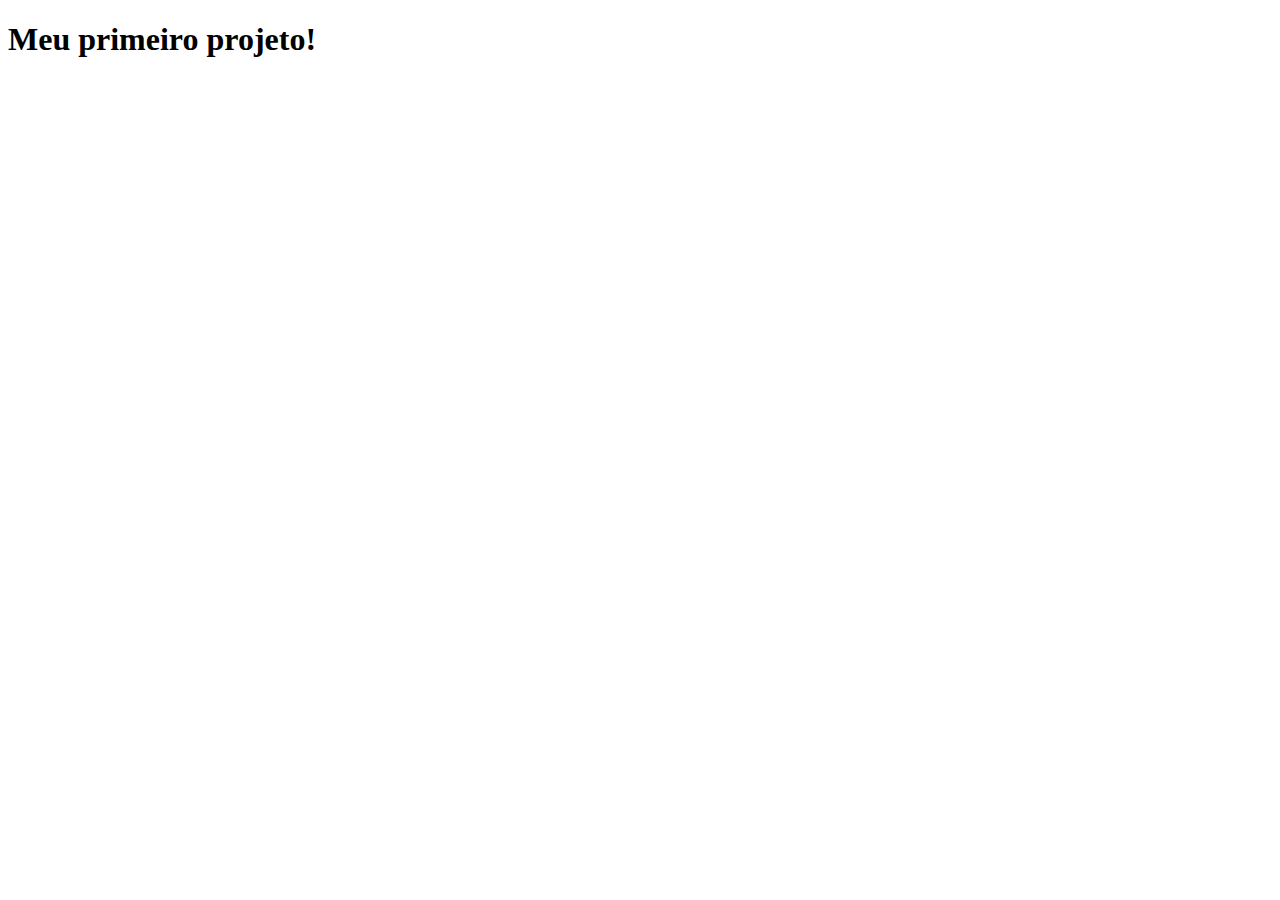
<file: aula_javascript/index.html>
<!DOCTYPE html>
<html lang="en">
<head>
    <meta charset="UTF-8">
    <meta http-equiv="X-UA-Compatible" content="IE=edge">
    <meta name="viewport" content="width=device-width, initial-scale=1.0">
    <title>Meu primeiro projeto</title>
</head>
<body>
    <h1>Meu primeiro projeto!</h1>

    <script src="script.js"></script>
</body>
</html>
</file>
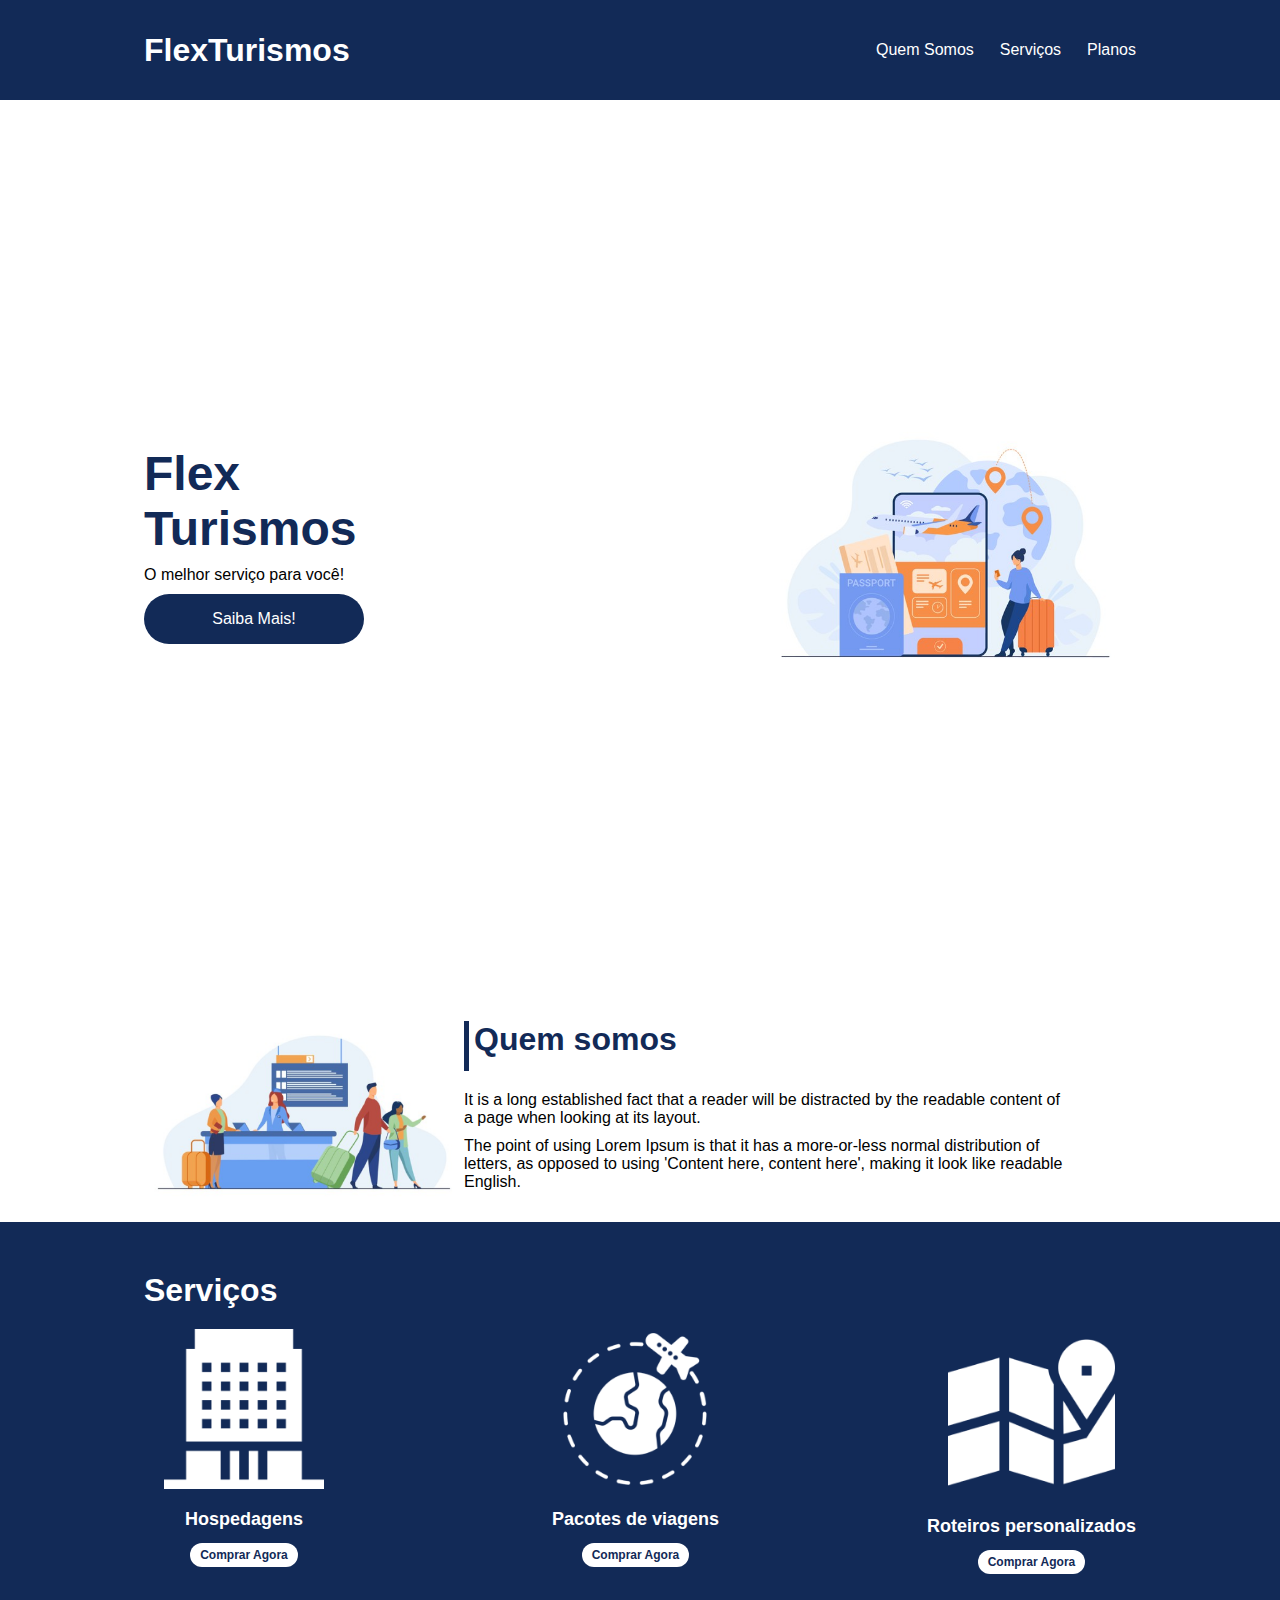
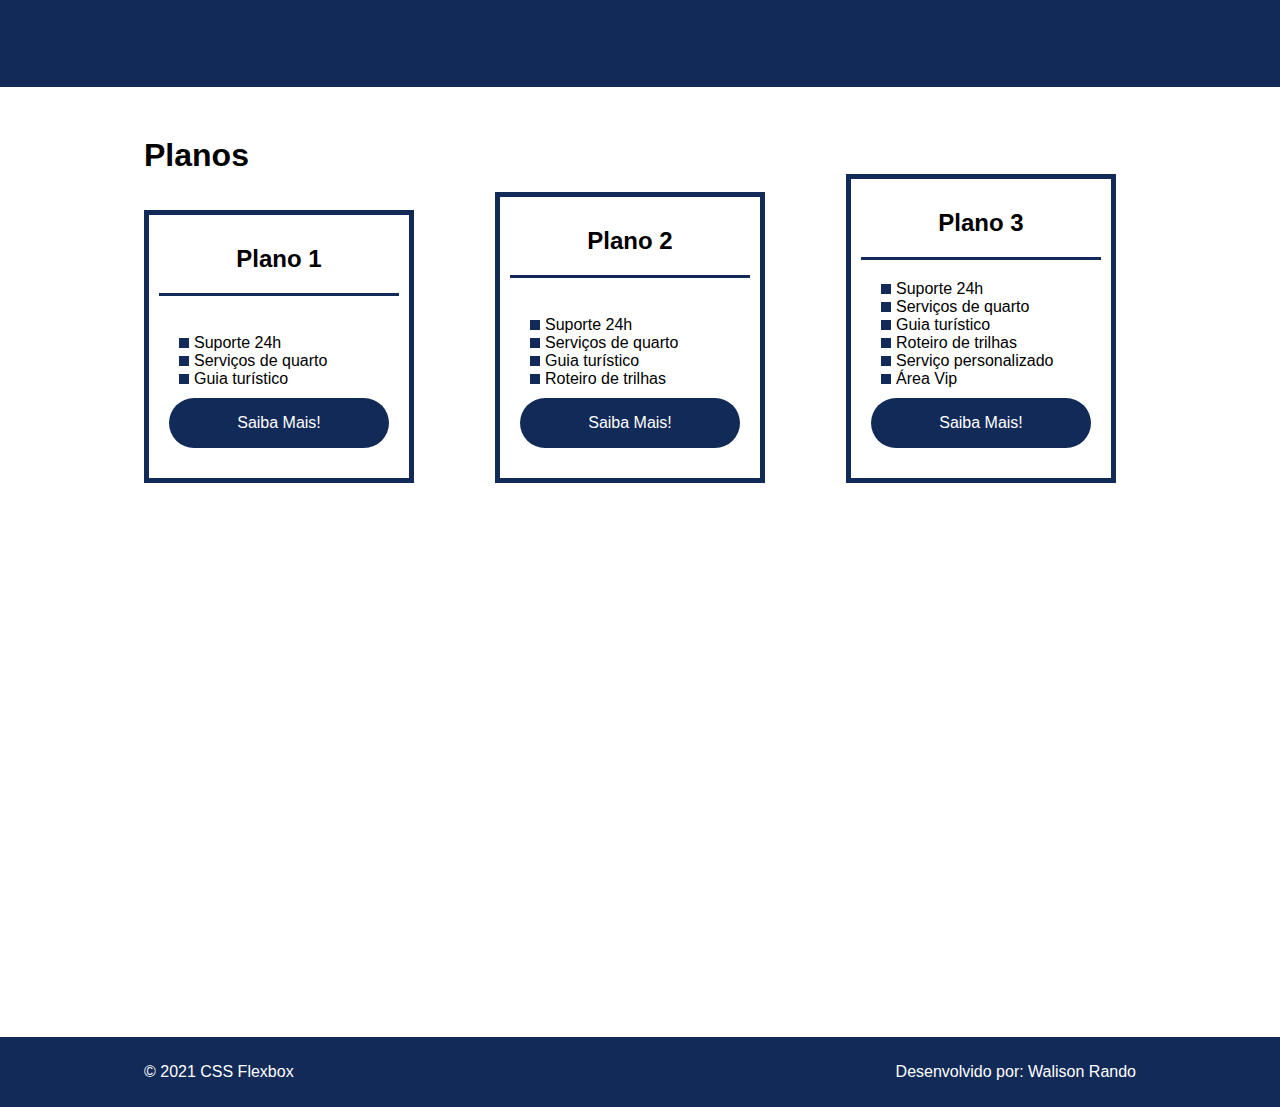
<file: aula_flexbox/flex-projeto/index.html>
<!DOCTYPE html>
<html lang="pt-br">
<head>
    <meta charset="UTF-8">
    <meta name="viewport" content="width=device-width, initial-scale=1.0">
    <title>Flex Turismos</title>
    <link rel="stylesheet" href="./style.css">
</head>
<body>
    <header>
        <div class="flex-container menu">
            <div><h1>FlexTurismos</h1></div>
            <ul class="list-items">
                <li><a href="#quem-somos">Quem Somos</a></li>
                <li><a href="#servicos">Serviços</a></li>
                <li><a href="#planos">Planos</a></li>
            </ul>
        </div>
    </header>

    <div class="flex-container apresentacao">
        <div class="texto-apresentacao">
            <h1>Flex <br>Turismos</h1>
            <p>O melhor serviço para você!</p>
            <a class="btn" href="">Saiba Mais!</a>
        </div>

        <div>
            <div><img src="./images/0-main.png" alt="banner de apresentação"></div>
        </div>
    </div>

    <div class="flex-container" id="quem-somos">
        <div>
            <img src="./images/1-quem-somos.png" alt="balcão de atendimento">
        </div>

        <div>
            <h2>Quem somos</h2>
            <p>It is a long established fact that a reader will be distracted by the readable content of a page when looking at its layout. </p>
            <p>The point of using Lorem Ipsum is that it has a more-or-less normal distribution of letters, as opposed to using 'Content here, content here', making it look like readable English.</p>
        </div>
    </div>

    <div class="container-externo">
        <div class="flex-container" id="servicos">
            <div>
                <h2>Serviços</h2>
            </div>

            <div class="list-servicos">
                <div class="item-servico">
                    <div><img src="./images/icon-2.png" alt="hospedagens"></div>
                    <p>Hospedagens</p>
                    <a href="#">Comprar Agora</a>
                </div>

                <div class="item-servico">
                    <div><img src="./images/icon-1.png" alt="pacote de viagens"></div>
                    <p>Pacotes de viagens</p>
                    <a href="#">Comprar Agora</a>
                </div>

                <div class="item-servico">
                    <div><img src="./images/icon-3.png" alt="roteiros personalizados"></div>
                    <p>Roteiros personalizados</p>
                    <a href="#">Comprar Agora</a>
                </div>

            </div>
        </div>
    </div>

    <div class="flex-container" id="planos">

        <div><h2>Planos</h2></div>

        <div class="list-planos">
            <div class="item-plano">
                <h3>Plano 1</h3>
                <br>
                <ul>
                    <li>Suporte 24h</li>
                    <li>Serviços de quarto</li>
                    <li>Guia turístico</li>
                </ul>
                <a class="btn" href="#">Saiba Mais!</a>
            </div>
    
            <div class="item-plano">
                <h3>Plano 2</h3>
                <br>
                <ul>
                    <li>Suporte 24h</li>
                    <li>Serviços de quarto</li>
                    <li>Guia turístico</li>
                    <li>Roteiro de trilhas</li>
                </ul>
                <a class="btn" href="#">Saiba Mais!</a>
            </div>
    
            <div class="item-plano">
                <h3>Plano 3</h3>
                <ul>
                    <li>Suporte 24h</li>
                    <li>Serviços de quarto</li>
                    <li>Guia turístico</li>
                    <li>Roteiro de trilhas</li>
                    <li>Serviço personalizado</li>
                    <li>Área Vip</li>
                </ul>
                <a class="btn" href="#">Saiba Mais!</a>
            </div>
        </div>
    </div>

    <footer>
        <div class="flex-container footer">
            <p>&copy; 2021 CSS Flexbox</p>
            <p>Desenvolvido por: Walison Rando</p>
        </div>
    </footer>
</body>
</html>
</file>
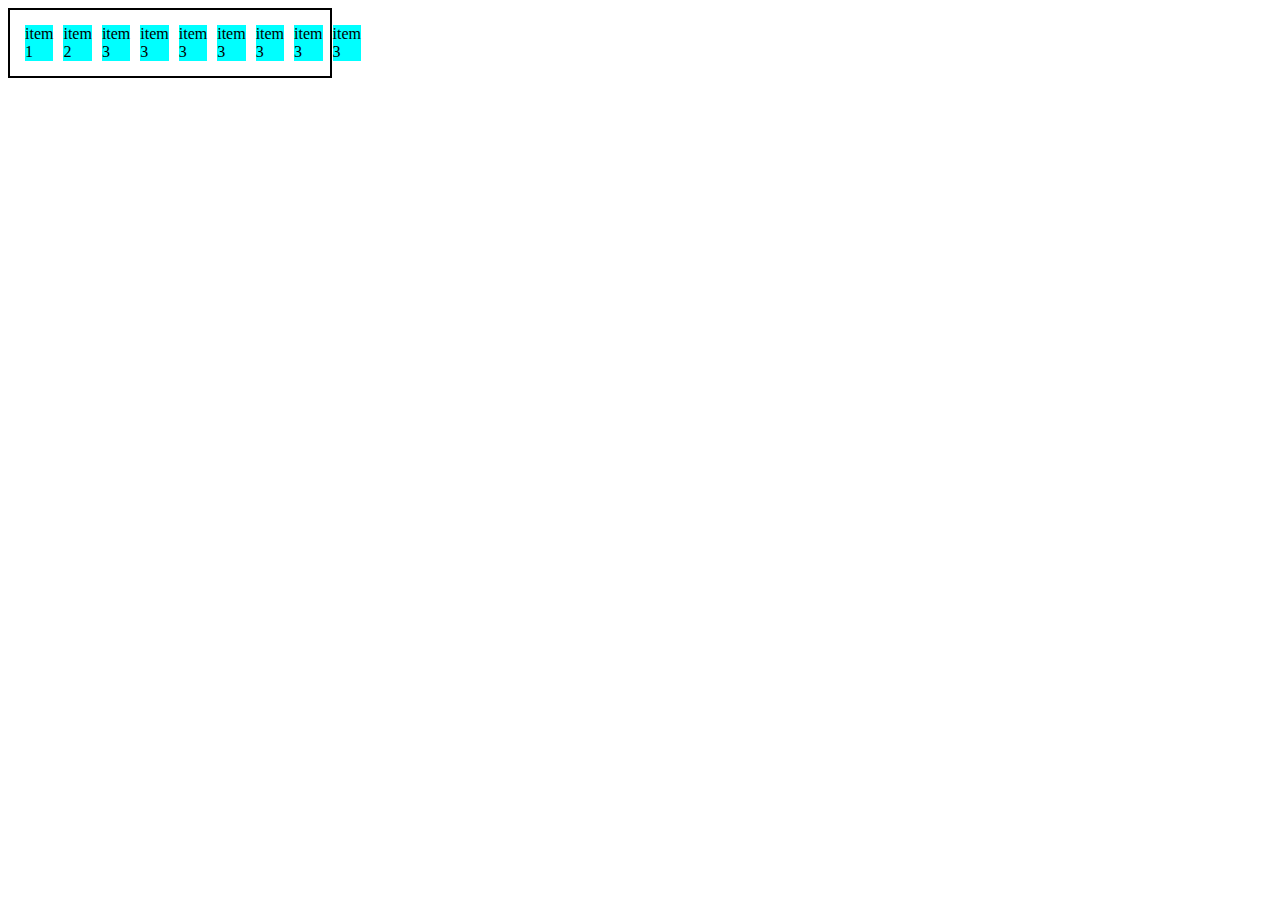
<file: aula_flexbox/0-display-flex.html>
<!DOCTYPE html>
<html lang="en">
<head>
    <meta charset="UTF-8">
    <meta name="viewport" content="width=device-width, initial-scale=1.0">
    <title>Fundamentos - display flex</title>
    <style>
        .flex{
            max-width: 300px;
            padding: 10px;
            border: 2px solid black;
            display: flex;
        }

        .item{
            background-color: aqua;
            margin: 5px;
        }
    </style>
</head>
<body>
    <div class="flex">
        <div class="item">item 1</div>
        <div class="item">item 2</div>
        <div class="item">item 3</div>
        <div class="item">item 3</div>
        <div class="item">item 3</div>
        <div class="item">item 3</div>
        <div class="item">item 3</div>
        <div class="item">item 3</div>
        <div class="item">item 3</div>
    </div>
</body>
</html>
</file>
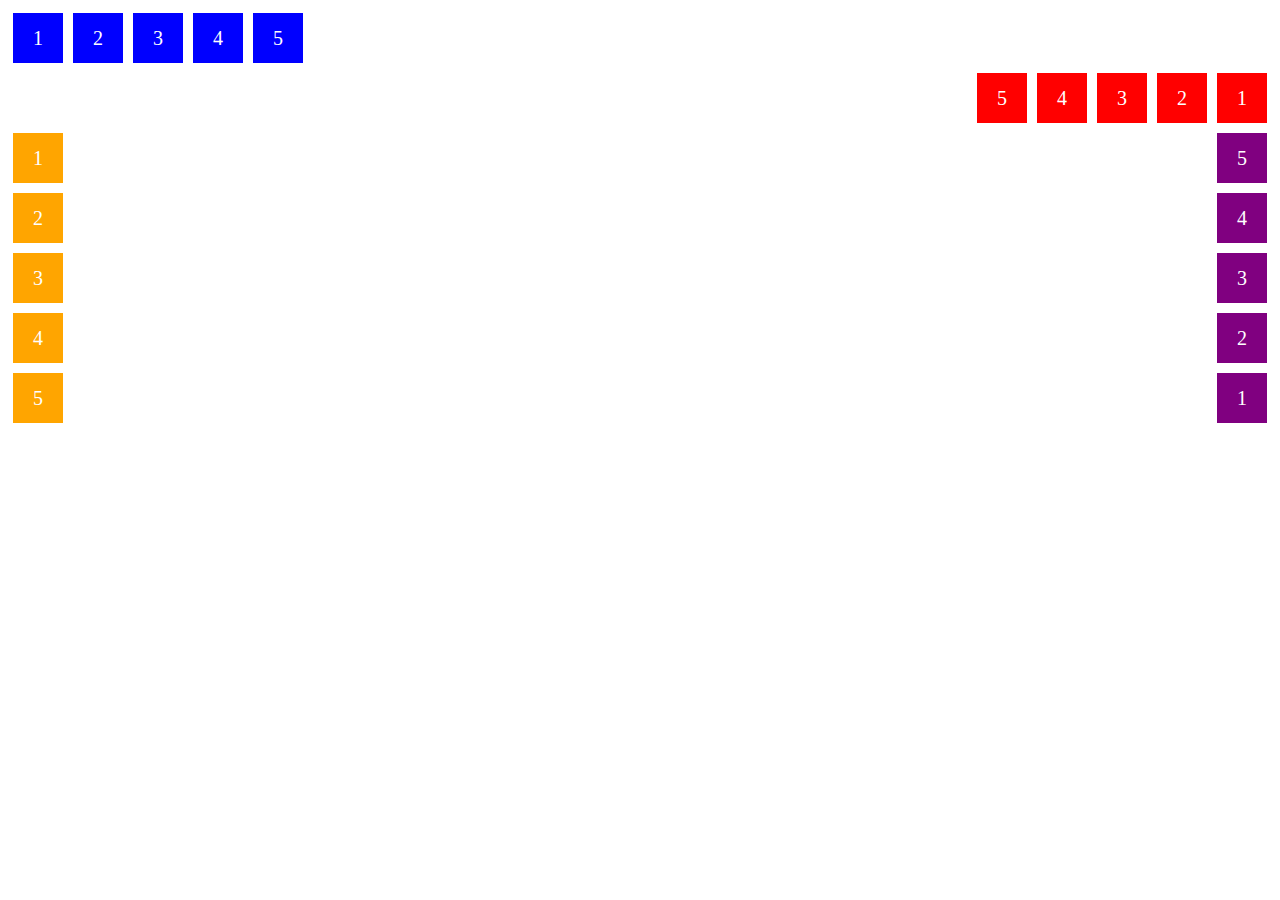
<file: aula_flexbox/1-flex-direction.html>
<!DOCTYPE html>
<html lang="en">
<head>
    <meta charset="UTF-8">
    <meta name="viewport" content="width=device-width, initial-scale=1.0">
    <title>Fundamentos - Flex direction</title>

    <style>
        .flex-container{
            margin: 0;
            padding: 0;
            display: flex;
            list-style: none;
        }

        .flex-item{
            background: blue;
            height: 50px;
            width: 50px;
            line-height: 50px;
            font-size: 20px;
            color: white;
            text-align: center;
            margin: 5px;
        }

        .row{
            flex-direction: row;
        }

        .row-reverse{
            flex-direction: row-reverse;
        }

        .row-reverse li{
            background-color: red;
        }

        .column{
            float: left;
            flex-direction: column;
        }

        .column li{
            background: orange;
        }

        .column-reverse{
            float: right;
            flex-direction: column-reverse;
        }

        .column-reverse li{
            background: purple;
        }

    </style>
</head>
<body>
    <ul class="flex-container row">
        <li class="flex-item">1</li>
        <li class="flex-item">2</li>
        <li class="flex-item">3</li>
        <li class="flex-item">4</li>
        <li class="flex-item">5</li>
    </ul>

    <ul class="flex-container row-reverse">
        <li class="flex-item">1</li>
        <li class="flex-item">2</li>
        <li class="flex-item">3</li>
        <li class="flex-item">4</li>
        <li class="flex-item">5</li>
    </ul>

    <ul class="flex-container column">
        <li class="flex-item">1</li>
        <li class="flex-item">2</li>
        <li class="flex-item">3</li>
        <li class="flex-item">4</li>
        <li class="flex-item">5</li>
    </ul>

    <ul class="flex-container column-reverse">
        <li class="flex-item">1</li>
        <li class="flex-item">2</li>
        <li class="flex-item">3</li>
        <li class="flex-item">4</li>
        <li class="flex-item">5</li>
    </ul>
</body>
</html>
</file>
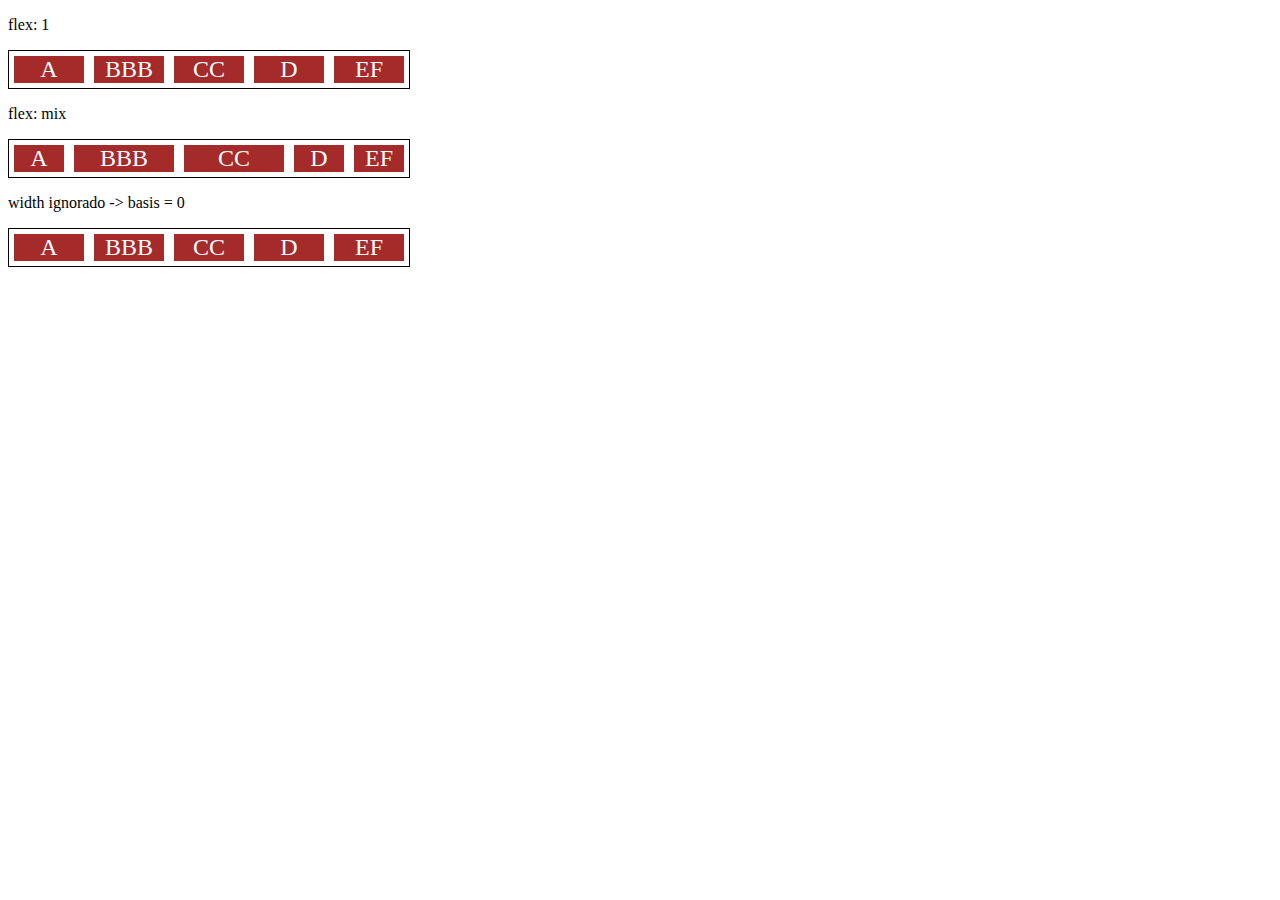
<file: aula_flexbox/10-flex.html>
<!DOCTYPE html>
<html lang="en">
<head>
    <meta charset="UTF-8">
    <meta name="viewport" content="width=device-width, initial-scale=1.0">
    <title>Fundamentos - flex</title>
    <style>
        .flex-container{
            display: flex;
            border: 1px solid black;
            max-width: 400px;
            margin-bottom: 10px;
        }

        .item{
            background-color: brown;
            color: white;
            font-size: 24px;
            text-align: center;
            margin: 5PX;
        }

        .flex-1{
            flex: 1; 
            /* grow = 1, shrink = 1, basis = 0 */
        }

        .largura{
            width: 200px;
            /* min-width: 250px; */
        }

        .flex-2{
            flex: 2; 
            /* grow = 2, shrink = 1, basis = 0 */
        }

    </style>
</head>
<body>
    <p>flex: 1</p>
    <div class="flex-container">
        <div class="item flex-1">A</div>
        <div class="item flex-1">BBB</div>
        <div class="item flex-1">CC</div>
        <div class="item flex-1">D</div>
        <div class="item flex-1">EF</div>
    </div>

    <p>flex: mix</p>
    <div class="flex-container">
        <div class="item flex-1">A</div>
        <div class="item flex-2">BBB</div>
        <div class="item flex-2">CC</div>
        <div class="item flex-1">D</div>
        <div class="item flex-1">EF</div>
    </div>

    <p>width ignorado -> basis = 0</p>

    <div class="flex-container">
        <div class="item flex-1 largura">A</div>
        <div class="item flex-1 largura">BBB</div>
        <div class="item flex-1 largura">CC</div>
        <div class="item flex-1 largura">D</div>
        <div class="item flex-1 largura">EF</div>
    </div>
</body>
</html>
</file>
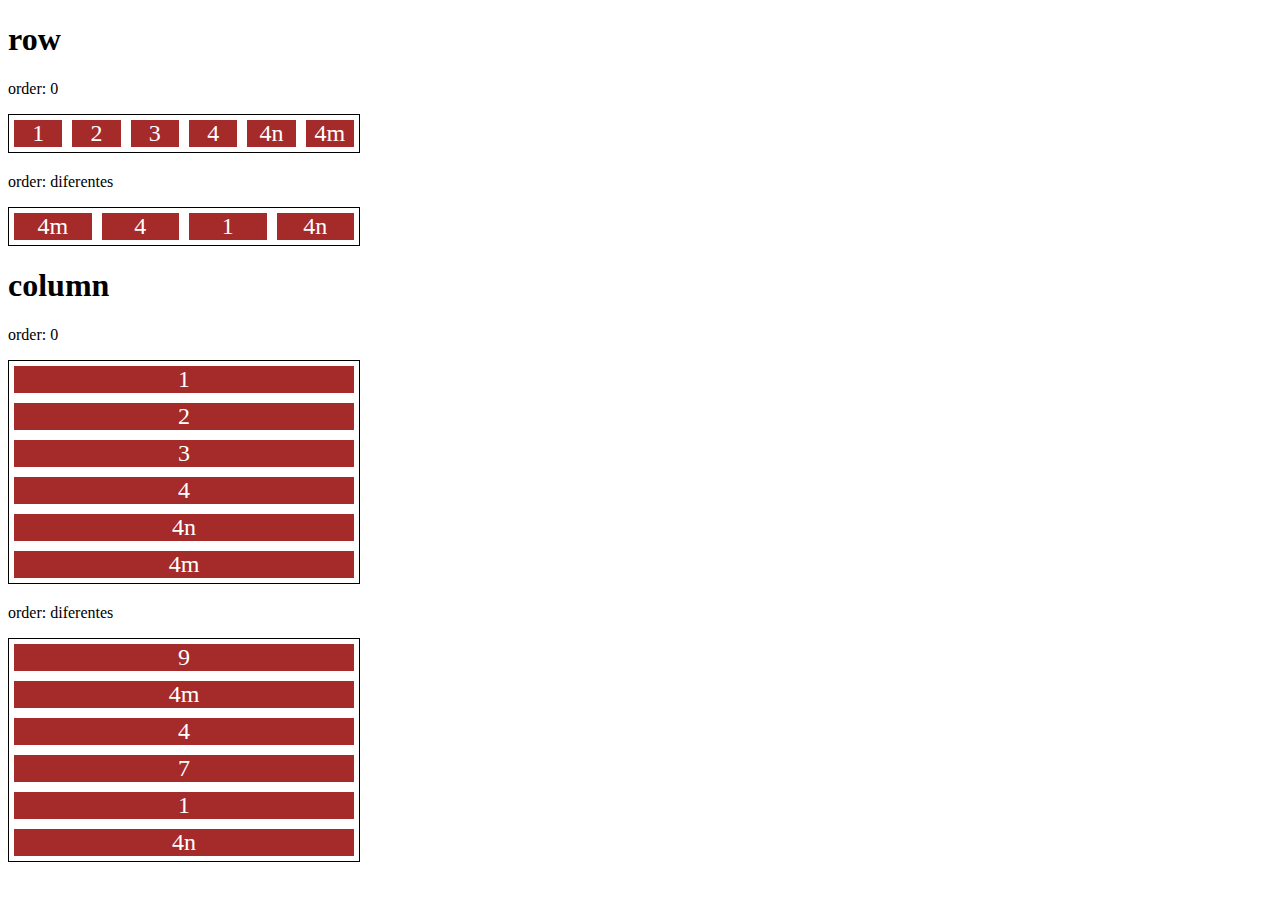
<file: aula_flexbox/11-order.html>
<!DOCTYPE html>
<html lang="en">
<head>
    <meta charset="UTF-8">
    <meta name="viewport" content="width=device-width, initial-scale=1.0">
    <title>Fundamentos - order</title>

    <style>
        .flex-container{
            display: flex;
            max-width: 350px;
            border: 1px solid black;
            margin-bottom: 20px;
        }

        .item{
            flex: 1;
            background: brown;
            color: white;
            text-align: center;
            font-size: 24px;
            margin: 5px;
        }
        .o1{
            order: 1;
        }

        .o2{
            order: 2;
        }

        .o3{
            order: 3;
        }

        .o4{
            order: 4;
        }

        .direction{
            flex-direction: column;
        }
    </style>
</head>
<body>
    <h1>row</h1>
    <p>order: 0</p>
    <div class="flex-container">
        <div class="item">1</div>
        <div class="item">2</div>
        <div class="item">3</div>
        <div class="item">4</div>
        <div class="item">4n</div>
        <div class="item">4m</div>
    </div>

    <p>order: diferentes</p>
    <div class="flex-container">
        <div class="item o3">1</div>
        <div class="item o2">4</div>
        <div class="item o3">4n</div>
        <div class="item o1">4m</div>
    </div>


    <h1>column</h1>
    <p>order: 0</p>
    <div class="flex-container direction">
        <div class="item">1</div>
        <div class="item">2</div>
        <div class="item">3</div>
        <div class="item">4</div>
        <div class="item">4n</div>
        <div class="item">4m</div>
    </div>

    <p>order: diferentes</p>
    <div class="flex-container direction">
        <div class="item o3">7</div>
        <div class="item o1">9</div>
        <div class="item o3">1</div>
        <div class="item o2">4</div>
        <div class="item o3">4n</div>
        <div class="item o1">4m</div>
    </div>
</body>
</html>
</file>
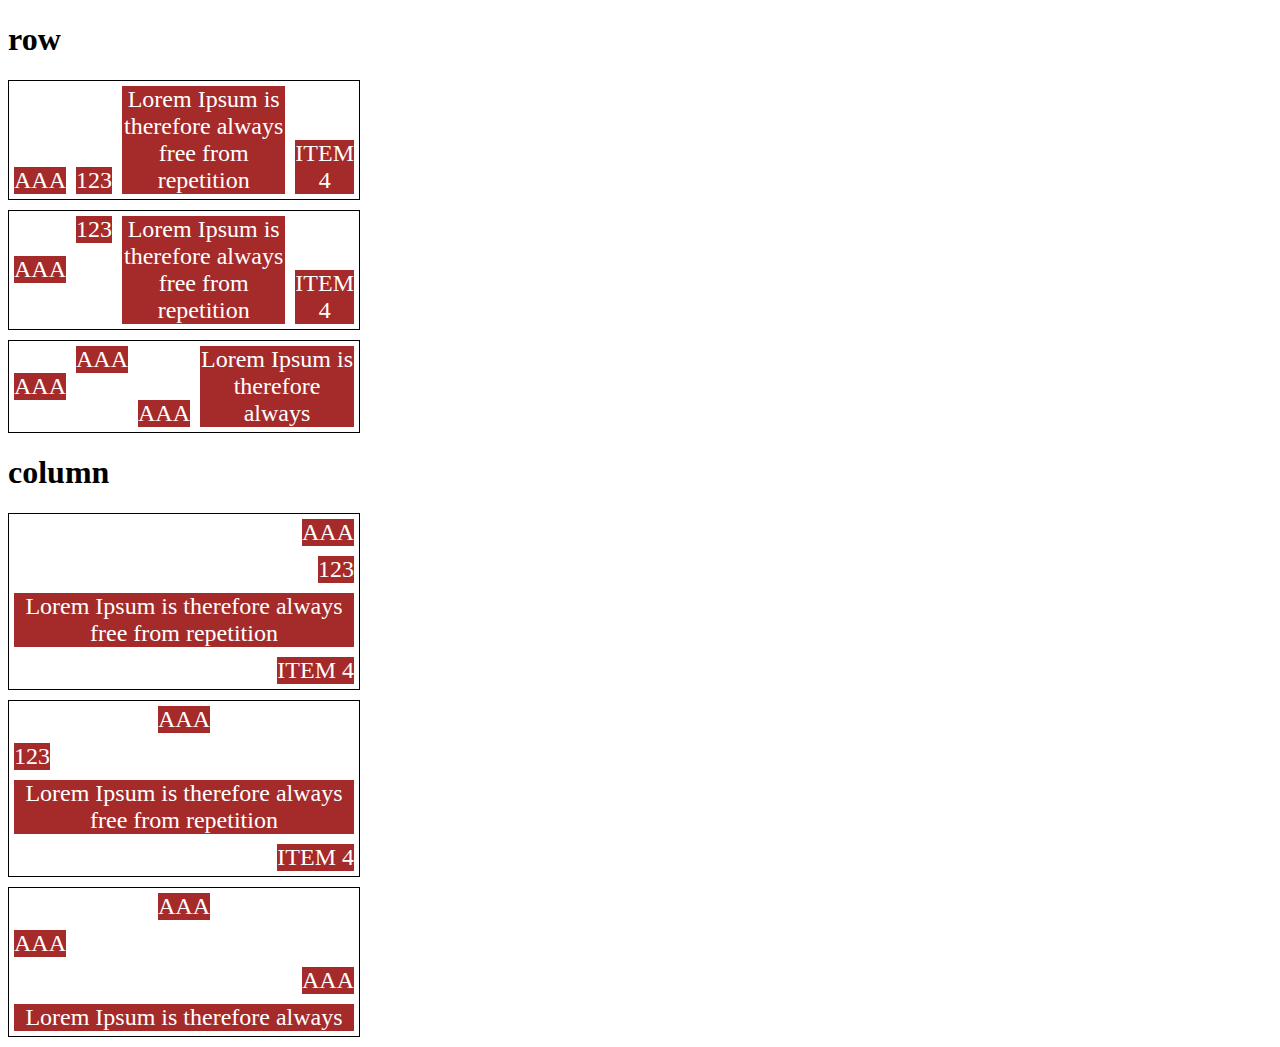
<file: aula_flexbox/13-align-self.html>
<!DOCTYPE html>
<html lang="en">
<head>
    <meta charset="UTF-8">
    <meta name="viewport" content="width=device-width, initial-scale=1.0">
    <title>Fundamnetos - align self</title>

    <style>
        .flex-container{
            max-width: 350px;
            border: 1px solid;
            margin-bottom: 10px;
            display: flex;
        }

        .align-container{
            align-items: flex-end;
        }

        .item{
            background-color: brown;
            color: white;
            font-size: 24px;
            text-align: center;
            margin: 5px;
        }

        .center{
            align-self: center;
        }

        .start{
            align-self: flex-start;
        }

        .end{
            align-self: flex-end;
        }

        .baseline{
            align-self: baseline;
        }

        .stretch{
            align-self: stretch;
        }

        .auto{
            align-self: auto;
        }

        .direction{
            flex-direction: column;
        }
    </style>
</head>
<body>

    <h1>row</h1>
    <section class="flex-container align-container">
        <div class="item auto">AAA</div>
        <div class="item auto">123</div>
        <div class="item auto">Lorem Ipsum is therefore always free from repetition</div>
        <div class="item auto">ITEM 4</div>
    </section>

    <section class="flex-container">
        <div class="item center">AAA</div>
        <div class="item start">123</div>
        <div class="item stretch">Lorem Ipsum is therefore always free from repetition</div>
        <div class="item end">ITEM 4</div>
    </section>

    <section class="flex-container">
        <div class="item center">AAA</div>
        <div class="item start">AAA</div>
        <div class="item end">AAA</div>
        <div class="item stretch">Lorem Ipsum is therefore always</div>
    </section>

    <h1>column</h1>

    <section class="flex-container align-container direction">
        <div class="item auto">AAA</div>
        <div class="item auto">123</div>
        <div class="item auto">Lorem Ipsum is therefore always free from repetition</div>
        <div class="item auto">ITEM 4</div>
    </section>

    <section class="flex-container direction">
        <div class="item center">AAA</div>
        <div class="item start">123</div>
        <div class="item stretch">Lorem Ipsum is therefore always free from repetition</div>
        <div class="item end">ITEM 4</div>
    </section>

    <section class="flex-container direction">
        <div class="item center">AAA</div>
        <div class="item start">AAA</div>
        <div class="item end">AAA</div>
        <div class="item stretch">Lorem Ipsum is therefore always</div>
    </section>
    
    
</body>
</html>
</file>
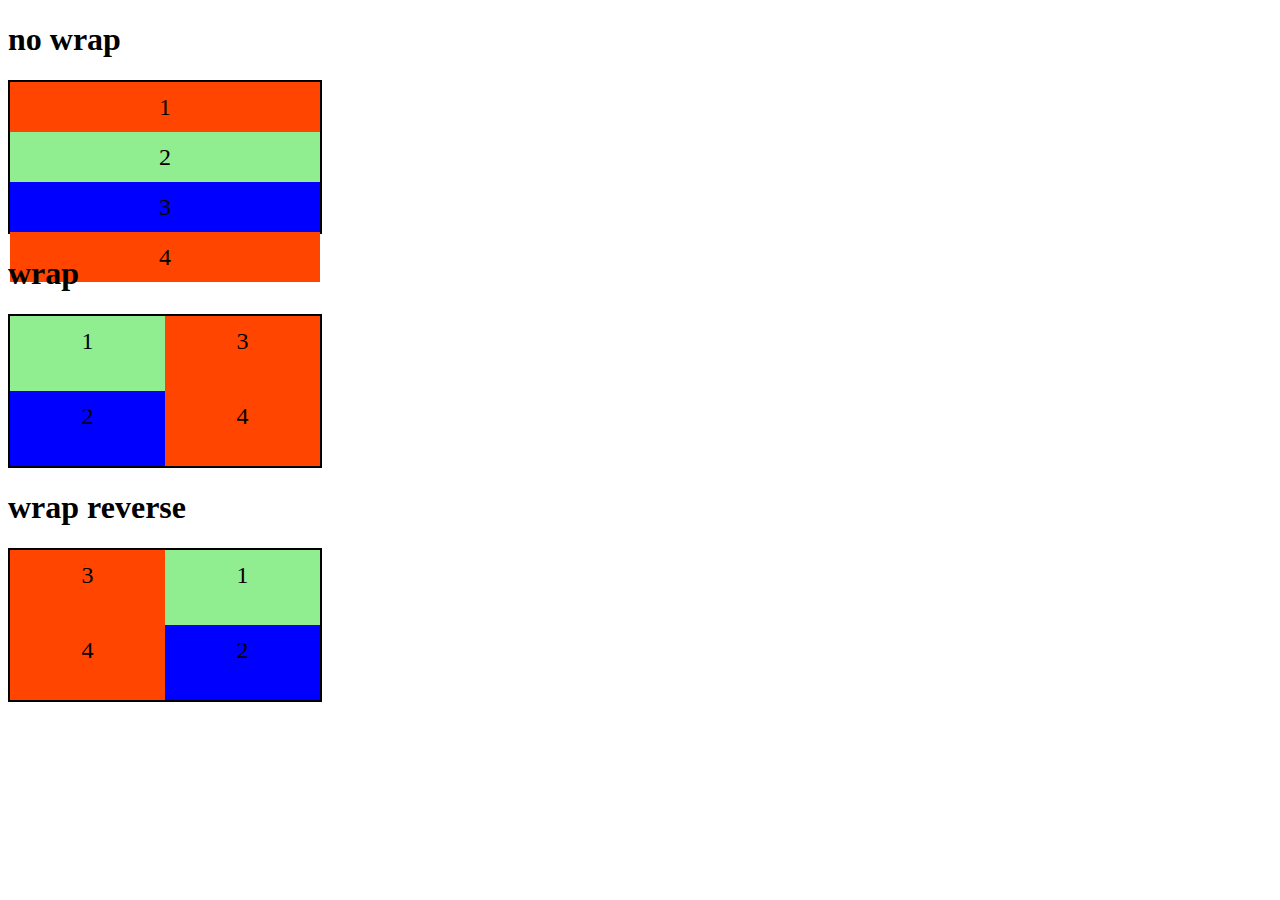
<file: aula_flexbox/2-flex-wrap.html>
<!DOCTYPE html>
<html lang="en">
<head>
    <meta charset="UTF-8">
    <meta name="viewport" content="width=device-width, initial-scale=1.0">
    <title>Fundamentos - flex wrap</title>

    <style>
        .flex-container{
            display: flex;
            flex-direction: column;
            height: 150px;
            border: 2px solid black;
            max-width: 310px;
        }

        .item{
            font-size: 24px;
            height: 50%;
            text-align: center;
            min-width: 100px;
            line-height: 50px;
        }

        .nowrap{
            flex-wrap: nowrap;
        }

        .wrap{
            flex-wrap: wrap;
        }

        .wrap-reverse{
            flex-wrap: wrap-reverse;
        }

        .blue{
            background-color: blue;
        }

        .green{
            background-color: lightgreen;
        }

        .orange{
            background-color: orangered;
        }
    </style>
</head>
<body>
    <h1>no wrap</h1>

    <div class="flex-container nowrap">
        <div class="item orange">1</div>
        <div class="item green">2</div>
        <div class="item blue">3</div>
        <div class="item orange">4</div>
    </div>

    <h1>wrap</h1>

    <div class="flex-container wrap">
        <div class="item green">1</div>
        <div class="item blue">2</div>
        <div class="item orange">3</div>
        <div class="item orange">4</div>
    </div>

    <h1>wrap reverse</h1>

    <div class="flex-container wrap-reverse">
        <div class="item green">1</div>
        <div class="item blue">2</div>
        <div class="item orange">3</div>
        <div class="item orange">4</div>
    </div>


</body>
</html>
</file>
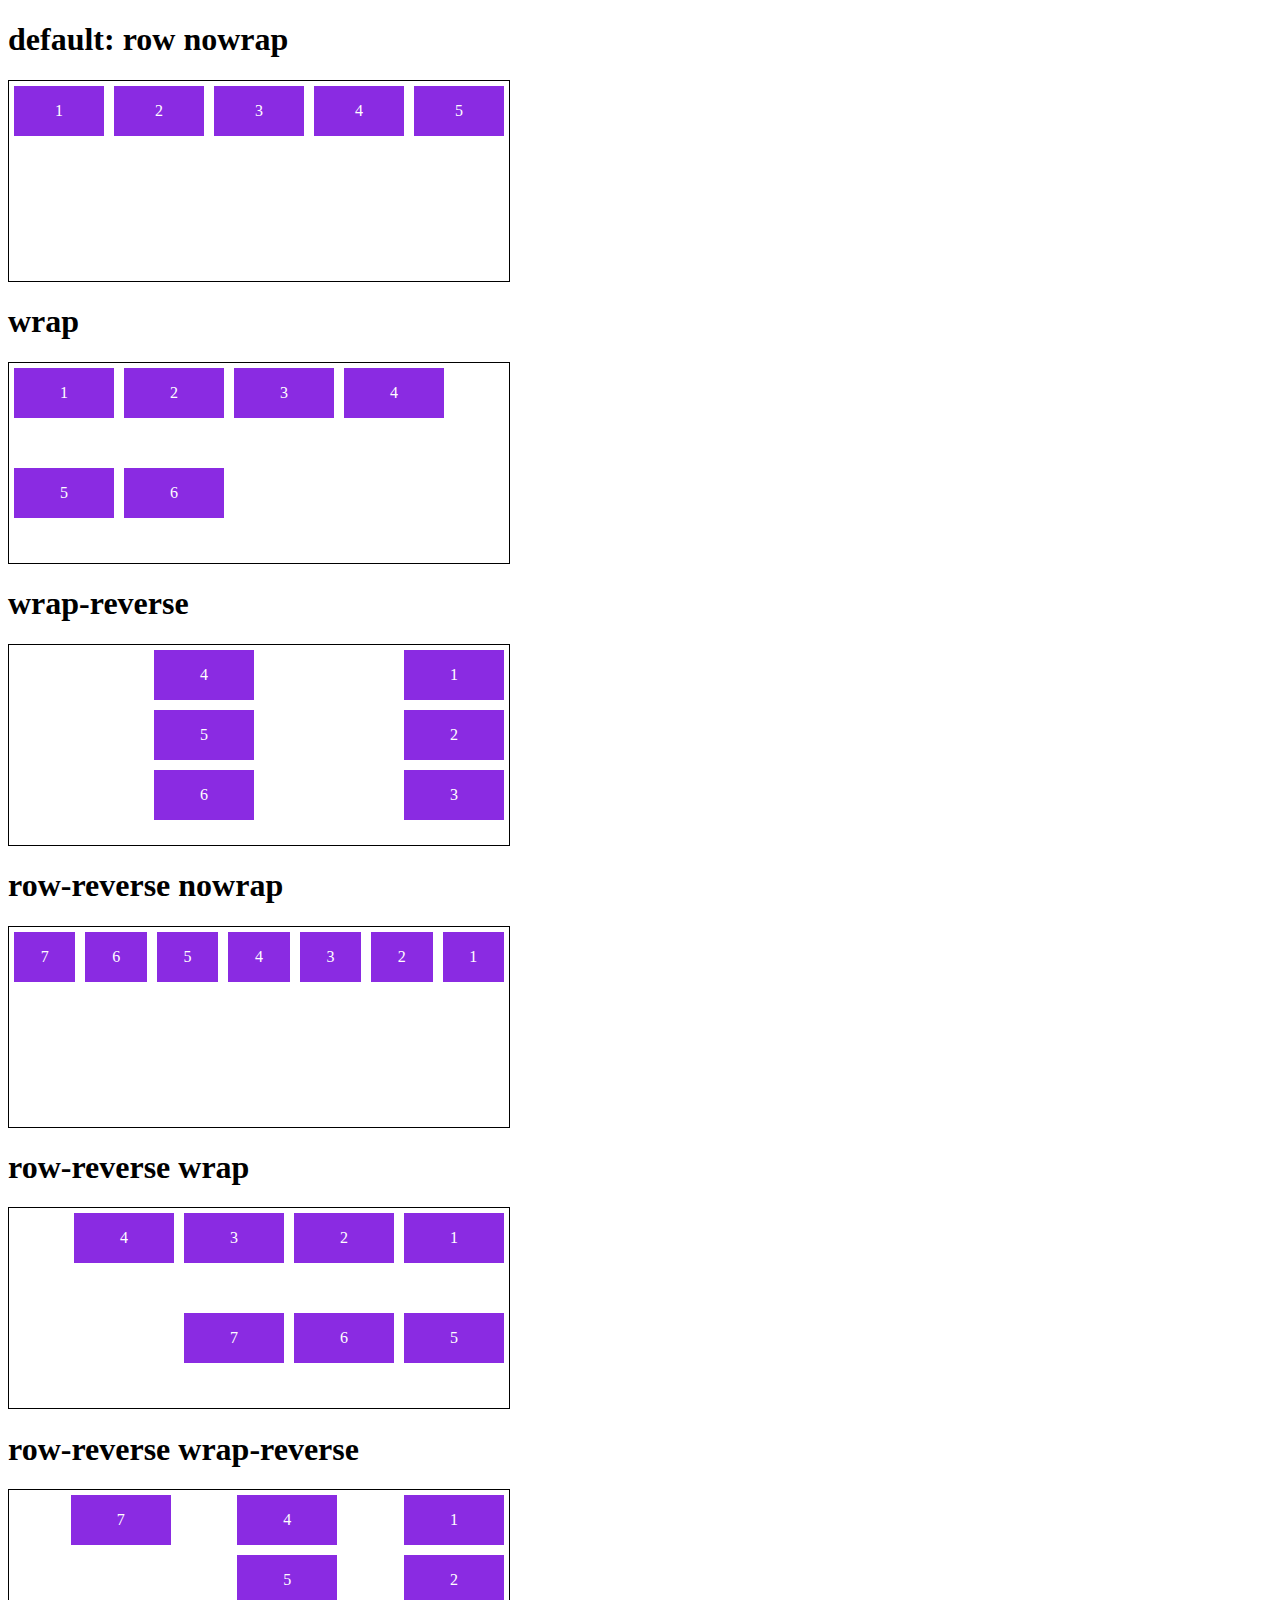
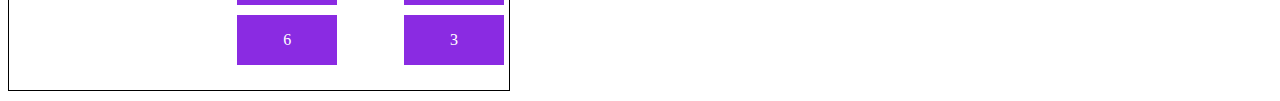
<file: aula_flexbox/3-flex-flow.html>
<!DOCTYPE html>
<html lang="en">
<head>
    <meta charset="UTF-8">
    <meta name="viewport" content="width=device-width, initial-scale=1.0">
    <title>Fundamentos - flex flow</title>

    <style>
        .flex-container{
            display: flex;
            border: 1px solid black;
            max-width: 500px;
            margin-bottom: 10px;
            height: 200px;
        }

        .default{
            flex-flow: row nowrap;
        }

        .wrap{
            flex-flow: row wrap;
        }

        .wrap-reverse{
            flex-flow: column wrap-reverse;
        }

        .r-nowrap{
            flex-flow: row-reverse nowrap;
        }

        .r-wrap{
            flex-flow: row-reverse wrap;
        }

        .rr-wrap{
            flex-flow: column wrap-reverse;
        }

        .item{
            background-color: blueviolet;
            margin: 5px;
            color: white;
            text-align: center;
            width: 100px;
            height: 50px;
            line-height: 50px;
        }
    </style>
</head>
<body>
    <h1>default: row nowrap</h1>
    <div class="flex-container default">
        <div class="item">1</div>
        <div class="item">2</div>
        <div class="item">3</div>
        <div class="item">4</div>
        <div class="item">5</div>
    </div>

    <h1>wrap</h1>
    <div class="flex-container wrap">
        <div class="item">1</div>
        <div class="item">2</div>
        <div class="item">3</div>
        <div class="item">4</div>
        <div class="item">5</div>
        <div class="item">6</div>
    </div>

    <h1>wrap-reverse</h1>
    <div class="flex-container wrap-reverse">
        <div class="item">1</div>
        <div class="item">2</div>
        <div class="item">3</div>
        <div class="item">4</div>
        <div class="item">5</div>
        <div class="item">6</div>
    </div>

    <h1>row-reverse nowrap</h1>
    <div class="flex-container r-nowrap">
        <div class="item">1</div>
        <div class="item">2</div>
        <div class="item">3</div>
        <div class="item">4</div>
        <div class="item">5</div>
        <div class="item">6</div>
        <div class="item">7</div>
    </div>

    <h1>row-reverse wrap</h1>
    <div class="flex-container r-wrap">
        <div class="item">1</div>
        <div class="item">2</div>
        <div class="item">3</div>
        <div class="item">4</div>
        <div class="item">5</div>
        <div class="item">6</div>
        <div class="item">7</div>
    </div>

    <h1>row-reverse wrap-reverse</h1>
    <div class="flex-container rr-wrap">
        <div class="item">1</div>
        <div class="item">2</div>
        <div class="item">3</div>
        <div class="item">4</div>
        <div class="item">5</div>
        <div class="item">6</div>
        <div class="item">7</div>
    </div>
</body>
</html>
</file>
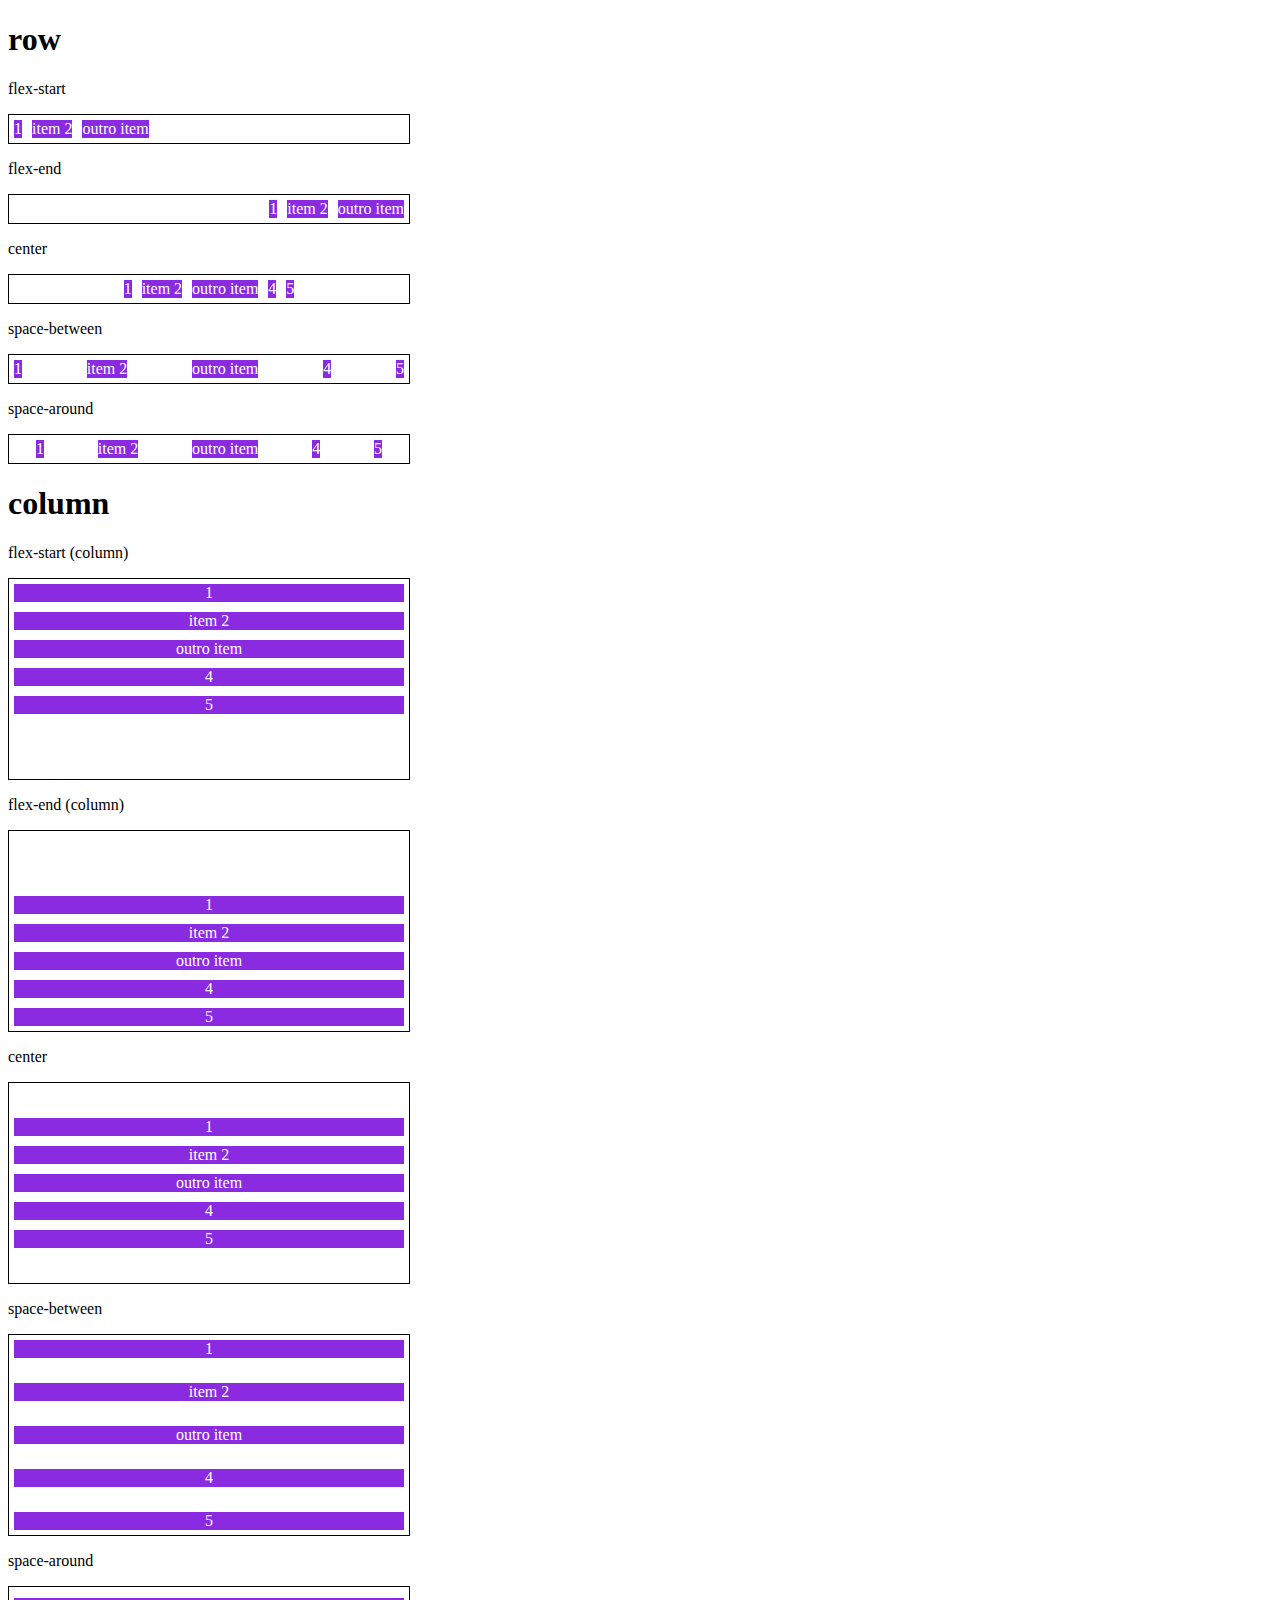
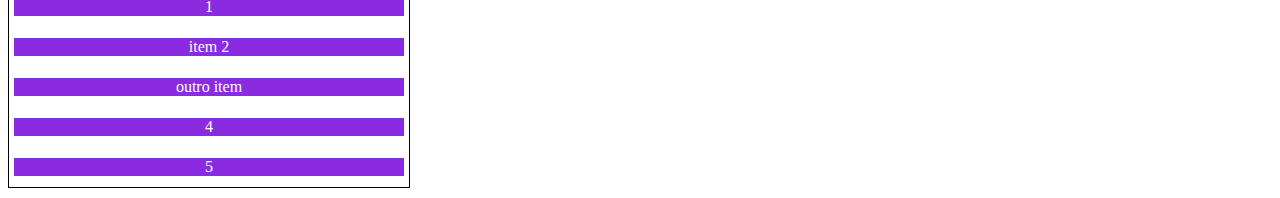
<file: aula_flexbox/4-justify-content.html>
<!DOCTYPE html>
<html lang="en">
<head>
    <meta charset="UTF-8">
    <meta name="viewport" content="width=device-width, initial-scale=1.0">
    <title>Fundamentos - justify-content</title>
    <style>
        .container{
            max-width: 400px;
            border: 1px solid black;
            margin: 0;
            display: flex;
            margin-bottom: 10px;
        }

        .item{
            background-color: blueviolet;
            margin: 5px;
            text-align: center;
            color: white;
        }
        
        .flex-start{
            justify-content: flex-start;
        }

        .flex-end{
            justify-content: flex-end;
        }

        .center{
            justify-content: center;
        }

        .space-between{
            justify-content: space-between;
        }

        .space-around{
            justify-content: space-around;
        }

        .column{
            flex-direction: column;
            min-height: 200px;
        }
    </style>
</head>
<body>
    <h1>row</h1>
    <p>flex-start</p>
    <section class="container flex-start">
        <div class="item">1</div>
        <div class="item">item 2</div>
        <div class="item">outro item</div>
    </section>

    <p>flex-end</p>
    <section class="container flex-end">
        <div class="item">1</div>
        <div class="item">item 2</div>
        <div class="item">outro item</div>
    </section>

    <p>center</p>
    <section class="container center">
        <div class="item">1</div>
        <div class="item">item 2</div>
        <div class="item">outro item</div>
        <div class="item">4</div>
        <div class="item">5</div>
    </section>

    <p>space-between</p>
    <section class="container space-between">
        <div class="item">1</div>
        <div class="item">item 2</div>
        <div class="item">outro item</div>
        <div class="item">4</div>
        <div class="item">5</div>
    </section>

    <p>space-around</p>
    <section class="container space-around">
        <div class="item">1</div>
        <div class="item">item 2</div>
        <div class="item">outro item</div>
        <div class="item">4</div>
        <div class="item">5</div>
    </section>

    <h1>column</h1>

    <p>flex-start (column)</p>
    <section class="container flex-start column">
        <div class="item">1</div>
        <div class="item">item 2</div>
        <div class="item">outro item</div>
        <div class="item">4</div>
        <div class="item">5</div>
    </section>

    <p>flex-end (column)</p>
    <section class="container flex-end column">
        <div class="item">1</div>
        <div class="item">item 2</div>
        <div class="item">outro item</div>
        <div class="item">4</div>
        <div class="item">5</div>
    </section>
    
    <p>center</p>
    <section class="container center column">
        <div class="item">1</div>
        <div class="item">item 2</div>
        <div class="item">outro item</div>
        <div class="item">4</div>
        <div class="item">5</div>
    </section>

    <p>space-between</p>
    <section class="container space-between column">
        <div class="item">1</div>
        <div class="item">item 2</div>
        <div class="item">outro item</div>
        <div class="item">4</div>
        <div class="item">5</div>
    </section>

    <p>space-around</p>
    <section class="container space-around column">
        <div class="item">1</div>
        <div class="item">item 2</div>
        <div class="item">outro item</div>
        <div class="item">4</div>
        <div class="item">5</div>
    </section>
</body>
</html>
</file>
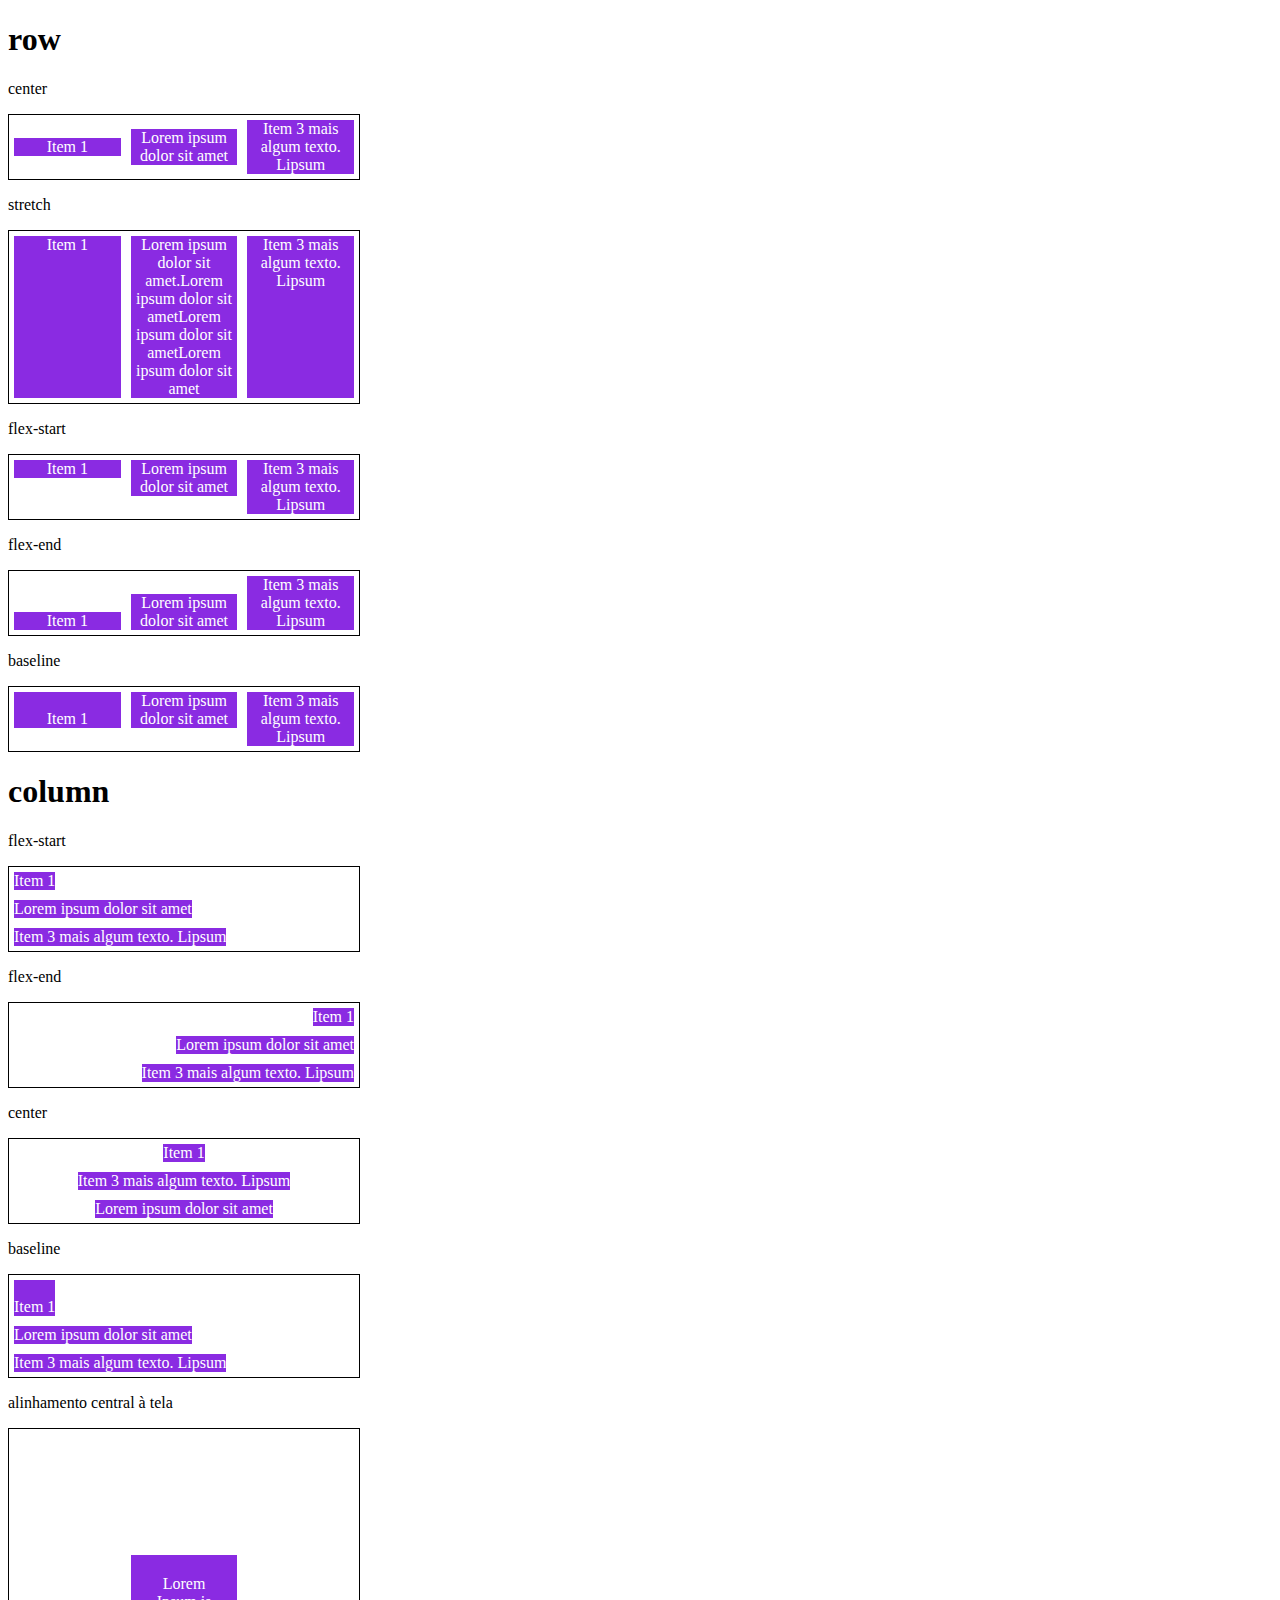
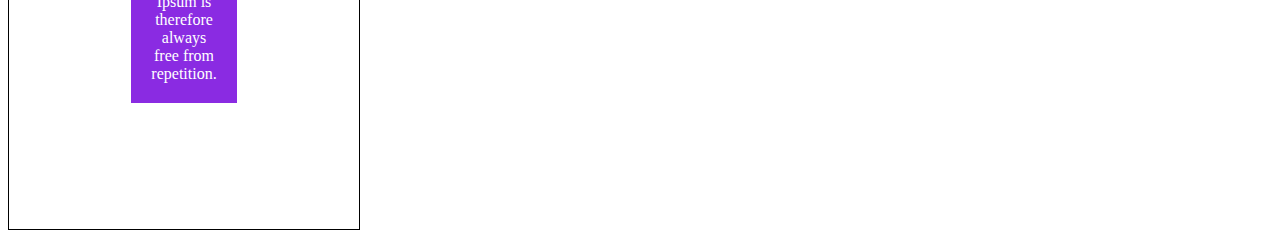
<file: aula_flexbox/5-align-items.html>
<!DOCTYPE html>
<html lang="en">
<head>
    <meta charset="UTF-8">
    <meta name="viewport" content="width=device-width, initial-scale=1.0">
    <title>Fundamentos - align items</title>

    <style>
        .container{
            max-width: 350px;
            border: 1px solid black;
            display: flex;
        }

        .item{
            background-color: blueviolet;
            margin: 5px;
            color: white;
            text-align: center;
            flex: 1;
        }
        
        .center{
            align-items: center;
        }

        .stretch{
            align-items: stretch;
        }

        .start{
            align-items: flex-start;
        }

        .end{
            align-items: flex-end;
        }

        .baseline{
            align-items: baseline;
        }

        .column{
            flex-direction: column;
        }

        .central{
            height: 400px;
            justify-content: center;
        }
        .central .item{
            flex: 0;
            padding: 20px;
        }
    </style>
</head>
<body>
    <h1>row</h1>
    <p>center</p>
    <section class="container center">
        <div class="item">Item 1</div>
        <div class="item">Lorem ipsum dolor sit amet</div>
        <div class="item">Item 3 mais algum texto. Lipsum</div>
    </section>

    <p>stretch</p>
    <section class="container stretch">
        <div class="item">Item 1</div>
        <div class="item">Lorem ipsum dolor sit amet.Lorem ipsum dolor sit ametLorem ipsum dolor sit ametLorem ipsum dolor sit amet</div>
        <div class="item">Item 3 mais algum texto. Lipsum</div>
    </section>

    <p>flex-start</p>
    <section class="container start">
        <div class="item">Item 1</div>
        <div class="item">Lorem ipsum dolor sit amet</div>
        <div class="item">Item 3 mais algum texto. Lipsum</div>
    </section>

    <p>flex-end</p>
    <section class="container end">
        <div class="item">Item 1</div>
        <div class="item">Lorem ipsum dolor sit amet</div>
        <div class="item">Item 3 mais algum texto. Lipsum</div>
    </section>

    <p>baseline</p>
    <section class="container baseline">
        <div class="item"><br>Item 1</div>
        <div class="item">Lorem ipsum dolor sit amet</div>
        <div class="item">Item 3 mais algum texto. Lipsum</div>
    </section>

    <h1>column</h1>
    <p>flex-start</p>
    <section class="container start column">
        <div class="item">Item 1</div>
        <div class="item">Lorem ipsum dolor sit amet</div>
        <div class="item">Item 3 mais algum texto. Lipsum</div>
    </section>

    <p>flex-end</p>
    <section class="container end column">
        <div class="item">Item 1</div>
        <div class="item">Lorem ipsum dolor sit amet</div>
        <div class="item">Item 3 mais algum texto. Lipsum</div>
    </section>

    <p>center</p>
    <section class="container center column">
        <div class="item">Item 1</div>
        <div class="item">Item 3 mais algum texto. Lipsum</div>
        <div class="item">Lorem ipsum dolor sit amet</div>
    </section>

    <p>baseline</p>
    <section class="container baseline column">
        <div class="item"><br>Item 1</div>
        <div class="item">Lorem ipsum dolor sit amet</div>
        <div class="item">Item 3 mais algum texto. Lipsum</div>
    </section>

    <p>alinhamento central à tela</p>
    <section class="container central center">
        <div class="item"> Lorem Ipsum is therefore always free from repetition.</div>
    </section>
</body>
</html>
</file>
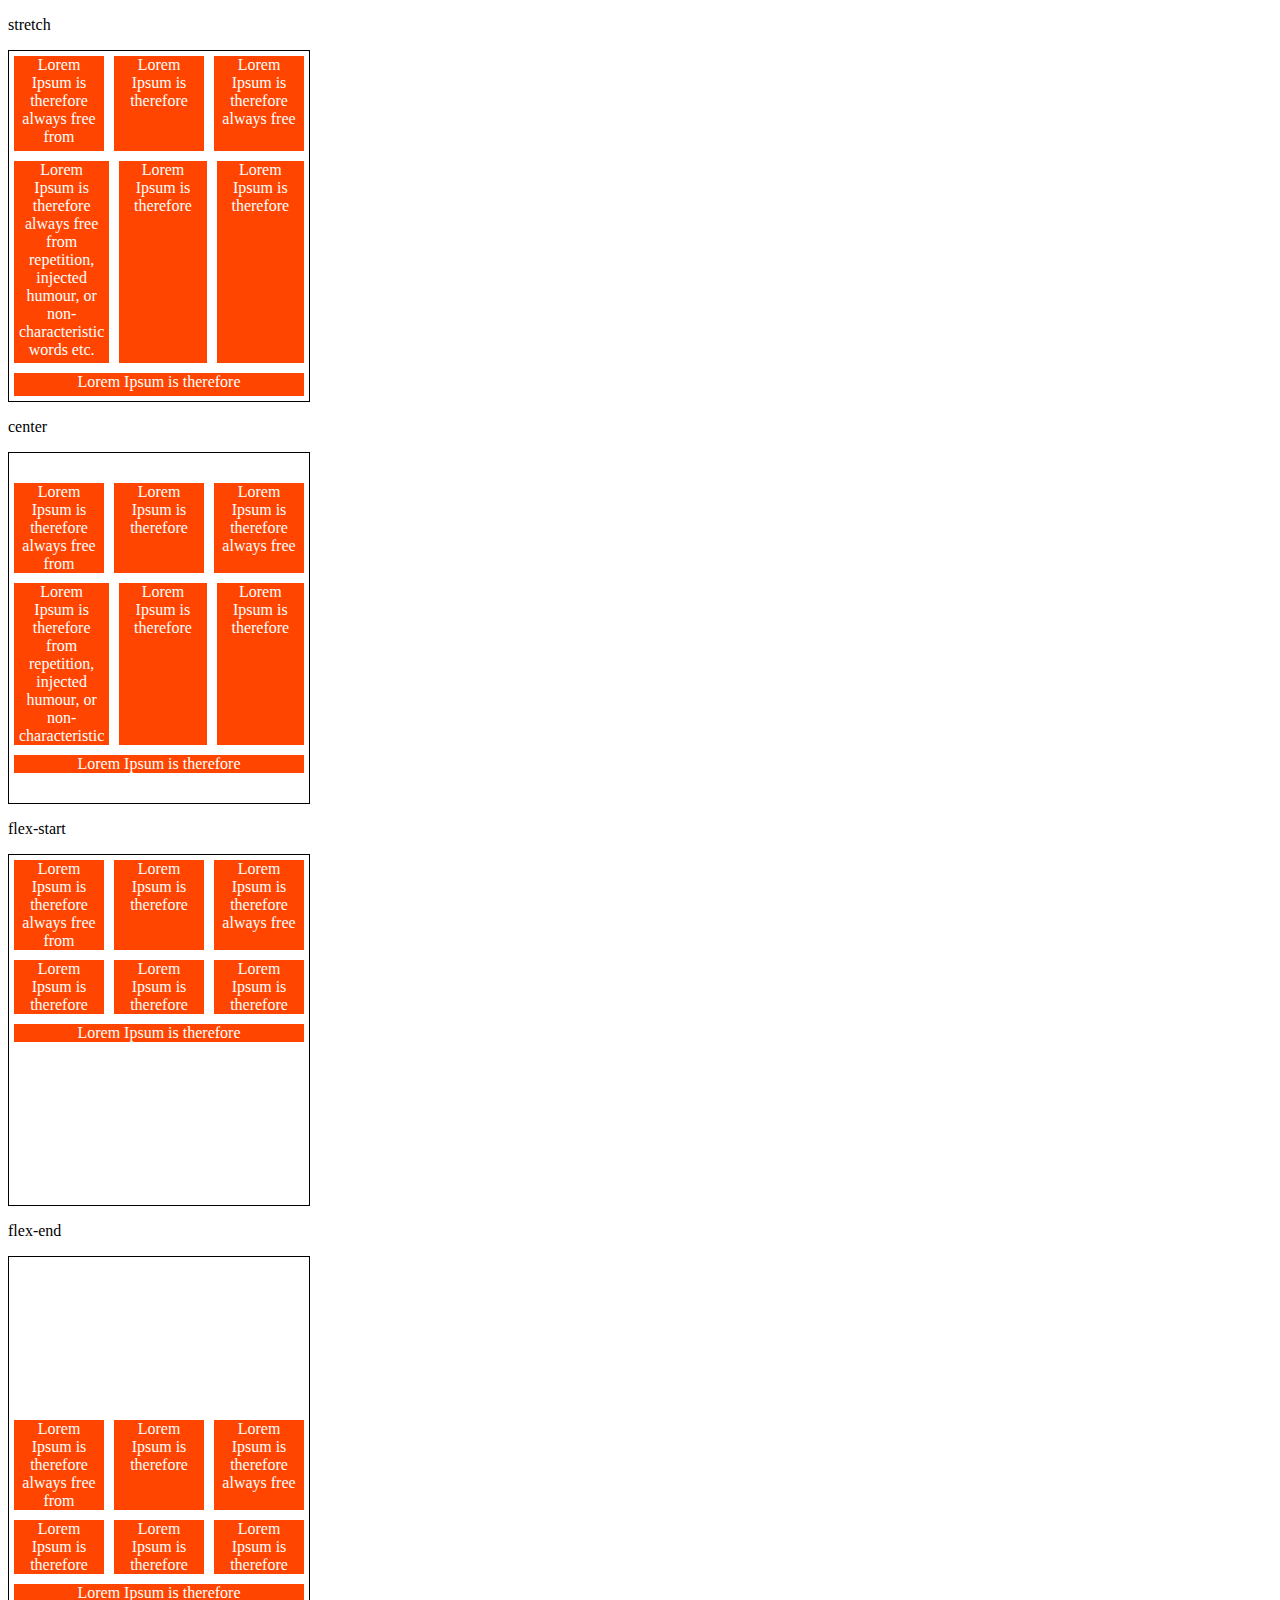
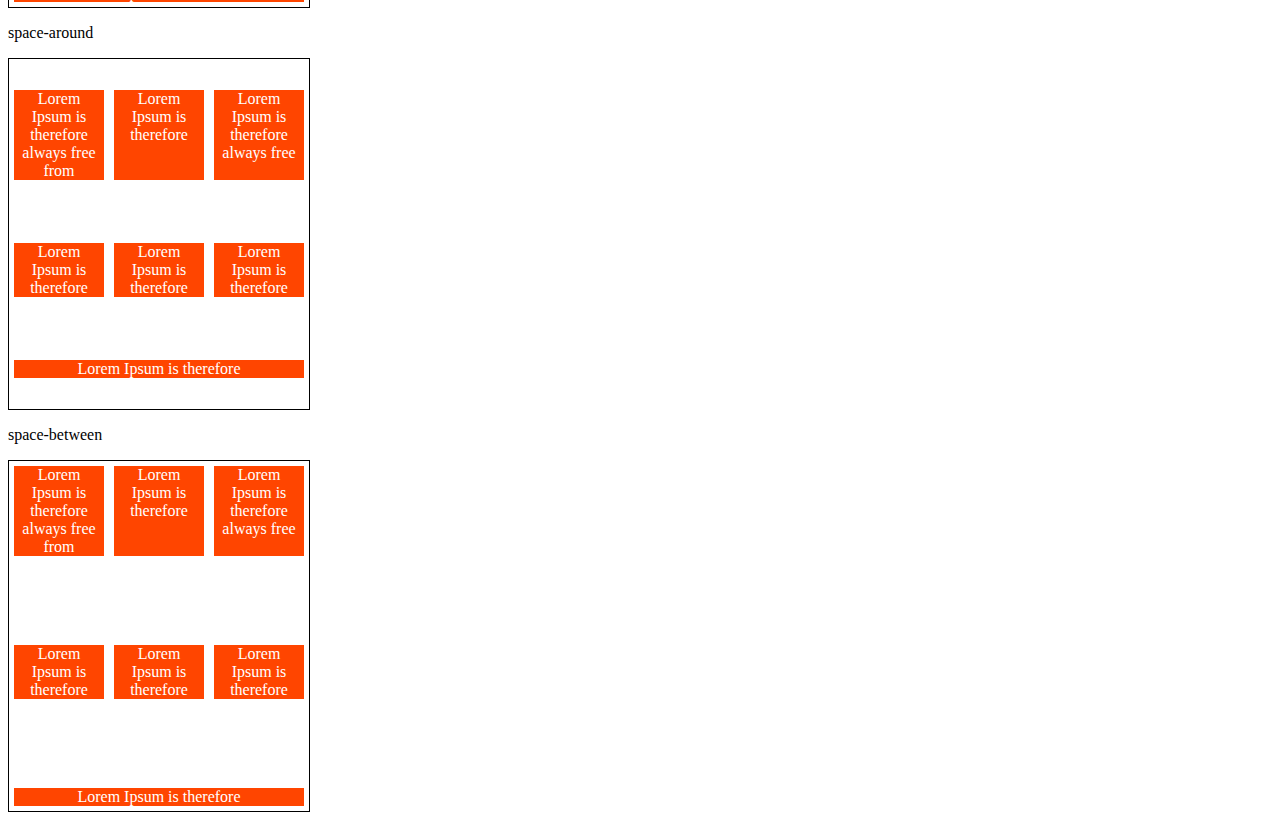
<file: aula_flexbox/6-align-content.html>
<!DOCTYPE html>
<html lang="en">
<head>
    <meta charset="UTF-8">
    <meta name="viewport" content="width=device-width, initial-scale=1.0">
    <title>Fundamentos - align content</title>
    <style>
        .container{
            height: 350px;
            max-width: 300px;
            display: flex;
            flex-wrap: wrap;
            border: 1px solid black;
        }

        .item{
            background-color: orangered;
            padding: 0 5px;
            margin: 5px;
            flex: 1;
            text-align: center;
            color: white;
        }
        .stretch{
            align-content: stretch;
        }

        .center{
            align-content: center;
        }

        .flex-start{
            align-content: flex-start;
        }

        .flex-end{
            align-content: flex-end;
        }

        .space-around{
            align-content: space-around;
        }

        .space-between{
            align-content: space-between;
        }
    </style>
</head>
<body>
    <p>stretch</p>
    <div class="container stretch">
        <div class="item">Lorem Ipsum is therefore always free from</div>
        <div class="item">Lorem Ipsum is therefore</div>
        <div class="item">Lorem Ipsum is therefore always free</div>
        <div class="item">Lorem Ipsum is therefore always free from repetition, injected humour, or non-characteristic words etc.</div>
        <div class="item">Lorem Ipsum is therefore</div>
        <div class="item">Lorem Ipsum is therefore</div>
        <div class="item">Lorem Ipsum is therefore</div>
    </div>
    
    <p>center</p>
    <div class="container center">
        <div class="item">Lorem Ipsum is therefore always free from</div>
        <div class="item">Lorem Ipsum is therefore</div>
        <div class="item">Lorem Ipsum is therefore always free</div>
        <div class="item">Lorem Ipsum is therefore from repetition, injected humour, or non-characteristic</div>
        <div class="item">Lorem Ipsum is therefore</div>
        <div class="item">Lorem Ipsum is therefore</div>
        <div class="item">Lorem Ipsum is therefore</div>
    </div>


    <p>flex-start</p>
    <div class="container flex-start">
        <div class="item">Lorem Ipsum is therefore always free from</div>
        <div class="item">Lorem Ipsum is therefore</div>
        <div class="item">Lorem Ipsum is therefore always free</div>
        <div class="item">Lorem Ipsum is therefore</div>
        <div class="item">Lorem Ipsum is therefore</div>
        <div class="item">Lorem Ipsum is therefore</div>
        <div class="item">Lorem Ipsum is therefore</div>
    </div>

    <p>flex-end</p>
    <div class="container flex-end">
        <div class="item">Lorem Ipsum is therefore always free from</div>
        <div class="item">Lorem Ipsum is therefore</div>
        <div class="item">Lorem Ipsum is therefore always free</div>
        <div class="item">Lorem Ipsum is therefore</div>
        <div class="item">Lorem Ipsum is therefore</div>
        <div class="item">Lorem Ipsum is therefore</div>
        <div class="item">Lorem Ipsum is therefore</div>
    </div>

    <p>space-around</p>
    <div class="container space-around">
        <div class="item">Lorem Ipsum is therefore always free from</div>
        <div class="item">Lorem Ipsum is therefore</div>
        <div class="item">Lorem Ipsum is therefore always free</div>
        <div class="item">Lorem Ipsum is therefore</div>
        <div class="item">Lorem Ipsum is therefore</div>
        <div class="item">Lorem Ipsum is therefore</div>
        <div class="item">Lorem Ipsum is therefore</div>
    </div>

    <p>space-between</p>
    <div class="container space-between">
        <div class="item">Lorem Ipsum is therefore always free from</div>
        <div class="item">Lorem Ipsum is therefore</div>
        <div class="item">Lorem Ipsum is therefore always free</div>
        <div class="item">Lorem Ipsum is therefore</div>
        <div class="item">Lorem Ipsum is therefore</div>
        <div class="item">Lorem Ipsum is therefore</div>
        <div class="item">Lorem Ipsum is therefore</div>
    </div>
</body>
</html>
</file>
<file: aula_flexbox/flex-projeto/style.css>
* {
    margin: 0;
    padding: 0;
    font-family: 'Open Sans', sans-serif;
}

ul {
    list-style: none;
    margin: 0;
    padding: 0;
}

ul li a {
    text-decoration: none;
}

div img {
    display: block;
    width: 100%;
}

.flex-container {
    display: flex;
    max-width: 992px;
    margin: auto;
    width: 100%;
    min-width: 320px;
}

header {
    background-color: #122A57;
    height: 100px;
    display: flex;
    align-items: center;
    color: white;
}

header .list-items {
    display: flex;
    max-width: 260px;
    width: 100%;
    justify-content: space-between;
    align-items: center;
}

.list-items li a {
    color: white;
}

header .menu {
    justify-content: space-between;
}

.apresentacao {
    height: 100vh;
    align-items: center;
    justify-content: space-between;
}

.apresentacao .texto-apresentacao {
    min-height: 200px;
    width: 100%;
}

.texto-apresentacao h1 {
    color: #122A57;
    font-size: 48px;
    margin-bottom: 10px;
}

.btn {
    background-color: #122A57;
    color: white;
    text-align: center;
    border-radius: 30px;
    width: 220px;
    display: block;
    text-decoration: none;
    height: 50px;
    line-height: 50px;
    margin-top: 10px;
    margin-bottom: 10px;
}

#quem-somos {
    align-items: center;
    justify-content: space-between;
}

#quem-somos h2 {
    font-size: 32px;
    color: #122A57;
    display: flex;
    margin-bottom: 20px;
}

#quem-somos h2::before {
    content: "";
    height: 50px;
    width: 5px;
    margin-right: 5px;
    background-color: #122A57;
    position: relative;
}

#quem-somos p {
    margin-bottom: 10px;
    width: 90%;
}

#quem-somos img {
    min-width: 320px;
}

.container-externo {
    background-color: #122A57;
    width: 100%;
}

#servicos {
    flex-direction: column;
    padding-top: 50px;
    padding-bottom: 100px;
}

#servicos h2 {
    color: white;
    font-size: 32px;
    margin-bottom: 20px;
}

.list-servicos {
    display: flex;
    justify-content: space-between;
}

.list-servicos .item-servico {
    text-align: center;
}

.item-servico a {
    width: 220px;
    background-color: white;
    border-radius: 30px;
    text-align: center;
    margin-top: 20px;
    line-height: 50px;
    padding: 5px 10px;
    color: #122A57;
    font-size: 12px;
    text-decoration: none;
    font-weight: 700;
}

.item-servico p {
    font-weight: 700;
    font-size: 18px;
    color: white;
    margin-top: 20px;
}

.item-servico img {
    width: 80%;
    margin: auto;
}

#planos {
    flex-direction: column;
    min-height: 100vh;
    padding-top: 50px;
}

#planos h2 {
    font-size: 32px;
}

.list-planos {
    display: flex;
    align-items: flex-end;
    justify-content: space-between;
}

.item-plano {
    flex: 1;
    border: 5px solid #122A57;
    margin-right: 20px;
    padding: 10px;
    max-width: 240px;
}

.item-plano .btn {
    margin: auto;
    margin-bottom: 20px;
}

.item-plano h3 {
    font-size: 24px;
    display: flex;
    flex-direction: column;
    text-align: center;
    margin-top: 20px;
}

.item-plano h3::after {
    content: "";
    background-color: #122A57;
    width: 100%;
    height: 3px;
    margin-top: 20px;
    margin-bottom: 10px;
}

.item-plano ul {
    padding: 10px 20px;
    display: flex;
    flex-direction: column;
}

.item-plano ul li {
    display: flex;
    flex-wrap: nowrap;
    align-items: center;
}

.item-plano ul li::before {
    content: "";
    width: 10px;
    height: 10px;
    background-color: #122A57;
    margin-right: 5px;
}

footer {
    background-color: #122A57;
    height: 70px;
    display: flex;
    align-items: center;
}

footer .footer {
    justify-content: space-between;
    color: white;
}

/*Mobile*/
@media only screen and (max-width: 600px) {

    .flex-container {
        flex-direction: column;
    }

    .apresentacao {
        flex-direction: column-reverse;
    }

    .apresentacao .texto-apresentacao {
        width: 100%;
    }

    #quem-somos {
        flex-direction: column-reverse;
    }

    #quem-somos img {
        min-width: 320px;
        margin: auto;
    }

    .list-servicos {
        flex-direction: column;
    }

    .item-servico {
        width: 50%;
        margin: auto;
    }

    .list-planos {
        flex-direction: column;
        align-items: flex-start;
        margin-bottom: 20px;
    }

    .list-planos .item-plano {
        max-width: 90%;
        margin: auto;
        width: 100%;
        margin-bottom: 20px;
    }
}
</file>
